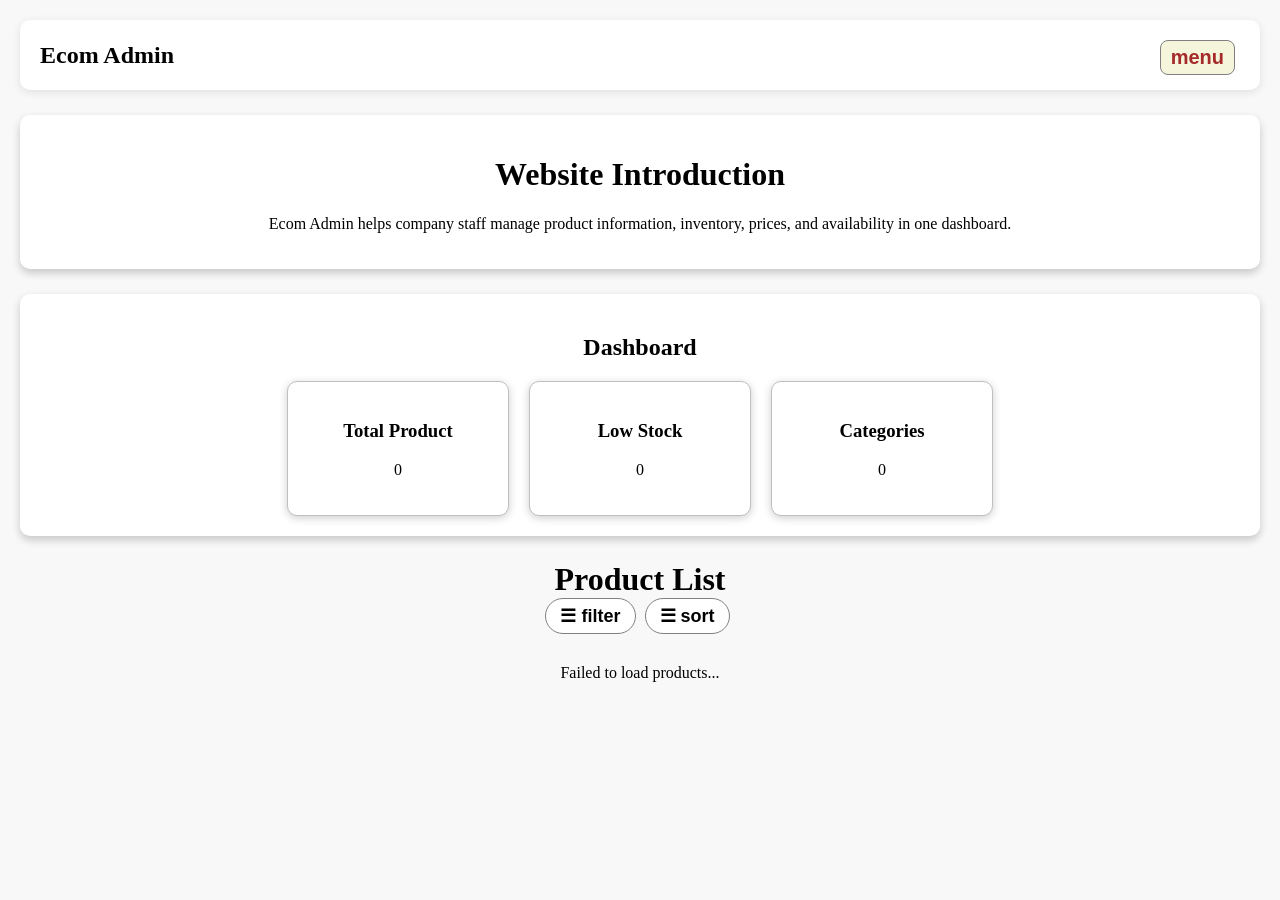
<file: admin-frontend/index.html>
<!DOCTYPE html>
<html lang="en">
<head>
    <meta charset="UTF-8">
    <title>Product Management Dashboard</title>

    <link rel="stylesheet" href="style.css">
</head>
<body>
<div class="navBar">
    <div class="navBar-title">Ecom Admin</div>
    <div class="dropdown">
        <button class="menu">menu</button>

        <div class="dropdown-content">
            <a href="#intro">Website Intro</a>
            <a href="#dashboard">Dashboard</a>
            <a href="#productSection">Product List</a>
            <a onclick="addProduct()">Add Product</a>
        </div>
    </div>
</div>
    <div id="intro" class="introBox">
        <h1>Website Introduction</h1>
        <p>Ecom Admin helps company staff manage product information, inventory, prices, and availability in one dashboard.</p>
    </div>
    <div id="dashboard" class="dashboardBox">
        <h2>Dashboard</h2>

        <div class="statsRow">
            <div class="statCard" onclick="loadProduct()">
                <h3>Total Product</h3>
                <p id="totalProCount">0</p>
            </div>

            <div class="statCard" onclick="showLowStockDetails()">
                <h3>Low Stock</h3>
                <p id="lowStockCount">0</p>
            </div>

            <div class="statCard">
                <h3>Categories</h3>
                <p id="categoryCount">0</p>
            </div>
        </div>
    </div>
    <div class="productBox">
        <h1 id="productSection" class="productList">Product List</h1>
        <div class="dropdown">
            <button class="filter"> ☰ filter</button>

            <div class="dropdown-content">
                <a onclick="searchBox('name')">Search by name</a>
                <a onclick="searchBox('category')">Search by category</a>
                <a onclick="searchBox('brand')">Search by brand</a>
                <a onclick="filterBox('availability')">Filter by availability</a>
                <a onclick="filterLowStock()">Low stock</a>
            </div>
        </div>
        <div class="dropdown">
            <button class="sort"> ☰ sort</button>

            <div class="dropdown-content">
                <a onclick="sortByName()">Sort by name(a-z)</a>
                <a onclick="sortByPriceAsc()">Sort by price(low to high)</a>
                <a onclick="sortByPriceDesc()">Sort by price(high to low)</a>
                <a onclick="sortByQuantityAsc()">Sort by quantity(low to high)</a>
                <a onclick="sortByQuantityDesc()">Sort by quantity(high to low)</a>
            </div>
        </div>
    </div>

    <div id="products"></div>

    <script src="script.js"></script>

</body>
</html>
</file>
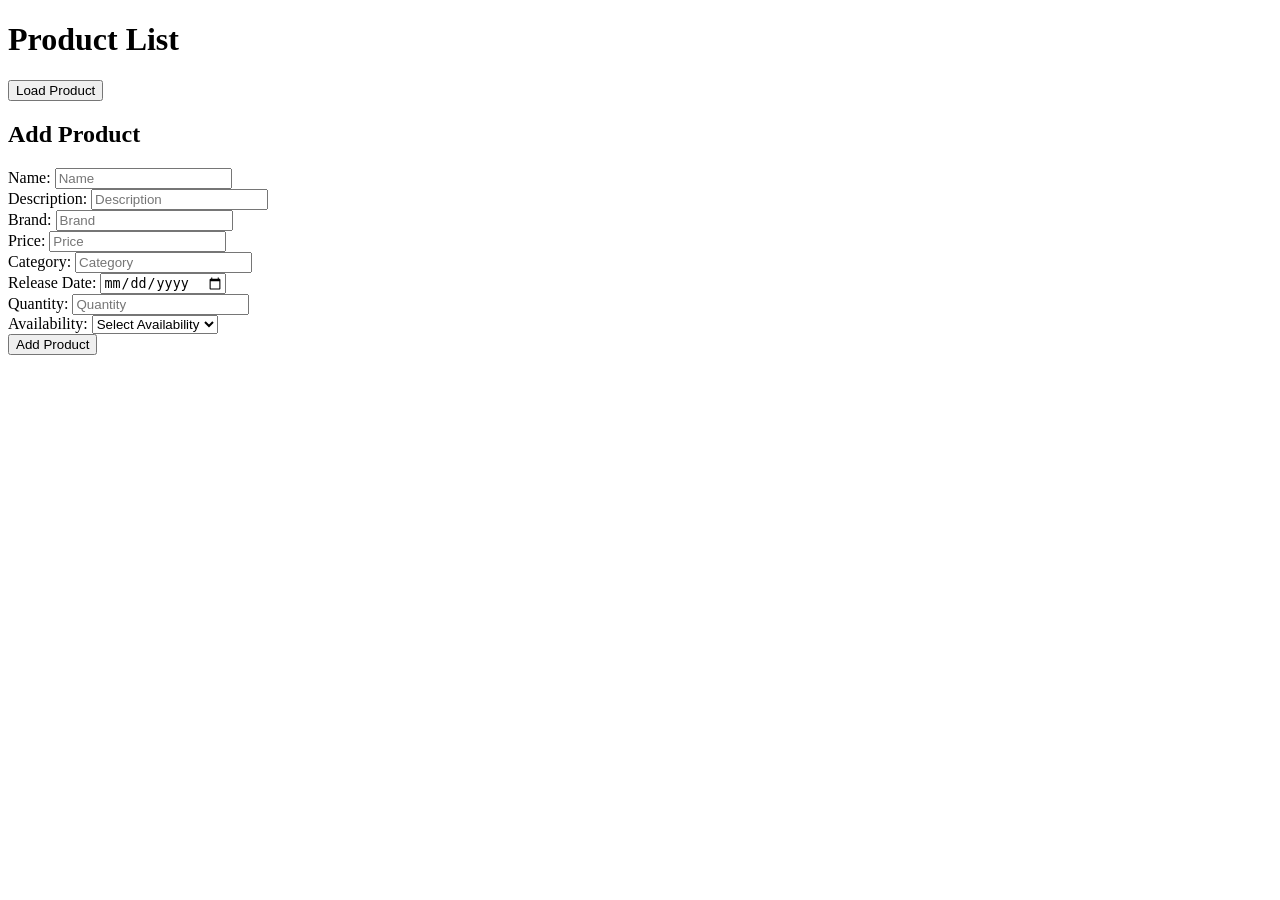
<file: frontend/index.html>
<!DOCTYPE html>
<html lang="en">
<head>
    <meta charset="UTF-8">
    <title>Ecom Products</title>

    <style>
        .product-card{
            border: 1px solid silver;
            border-radius: 10px;
            color: black;
            background-color: antiquewhite;
            padding: 10px;
            margin-bottom: 20px;
            width: 200px;
        }

        #products{
            display: flex;
            flex-wrap: wrap;
            justify-content: center;
            gap: 100px;
        }
    </style>

</head>
<body>
    <h1>Product List</h1>
    <button onclick="loadProduct()">Load Product</button>

    <h2>Add Product</h2>
    <label for="nameInput">Name: </label>
    <input id="nameInput" placeholder="Name"><br>
    <label for="descInput">Description: </label>
    <input id="descInput" placeholder="Description"><br>
    <label for="brandInput">Brand: </label>
    <input id="brandInput" placeholder="Brand"><br>
    <label for="priceInput">Price: </label>
    <input id="priceInput" type="number" placeholder="Price"><br>
    <label for="categoryInput">Category: </label>
    <input id="categoryInput" placeholder="Category"><br>
    <label for="releaseDateInput">Release Date:</label>
    <input id="releaseDateInput" type="date"><br>
    <label for="quantityInput">Quantity: </label>
    <input id="quantityInput" type="number" placeholder="Quantity"><br>
    <label for="availabilityInput">Availability: </label>
    <select id="availabilityInput">
        <option value="">Select Availability</option>
        <option value="true">Available</option>
        <option value="false">Not available</option>
    </select><br>
    <button onclick="addProduct()">Add Product</button>
    <div id="products"></div>

    <script src="script.js"></script>

</body>
</html>
</file>
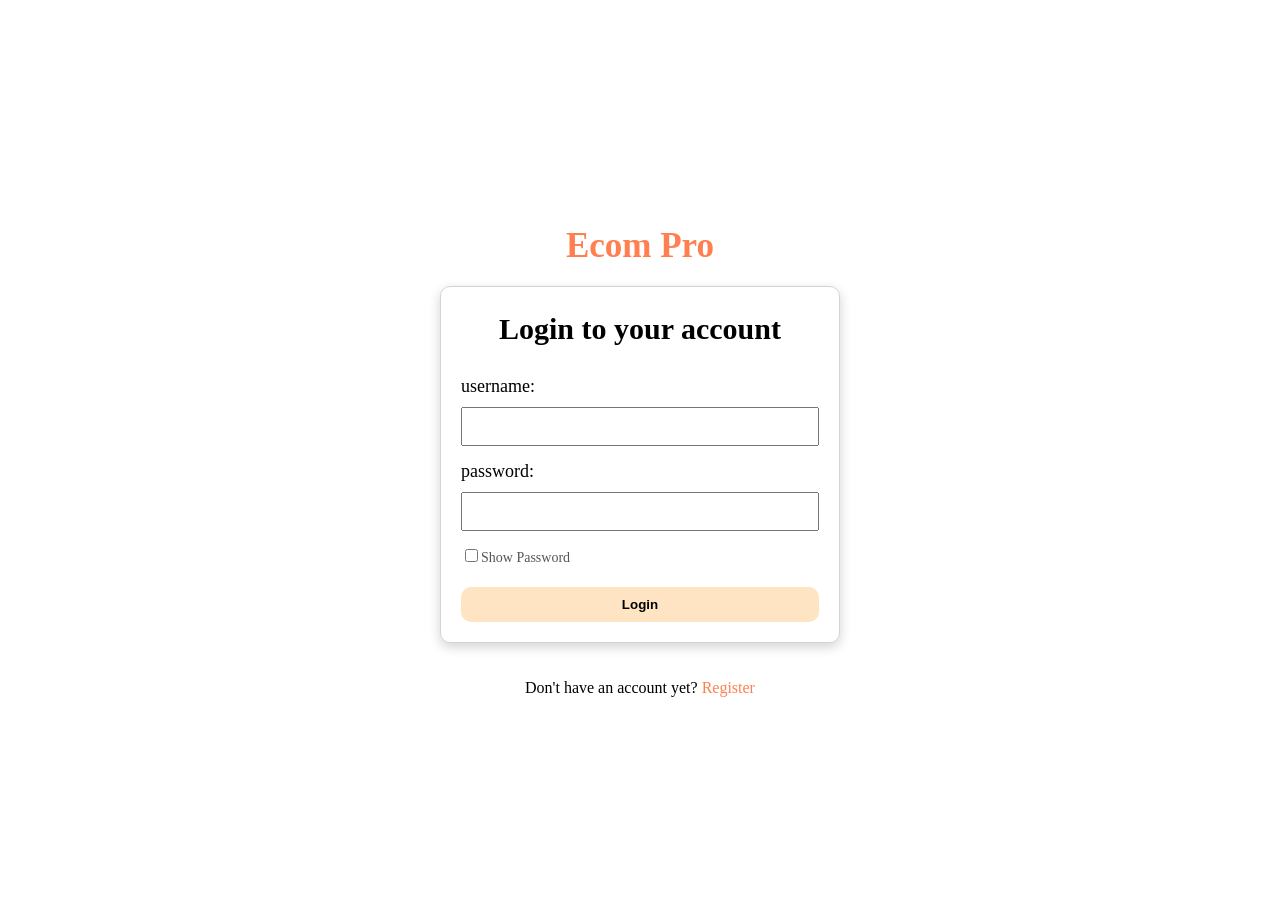
<file: admin-frontend/homepage.html>
<!DOCTYPE html>
<html lang="en">
<head>
    <meta charset="UTF-8">
    <title>Product Management Dashboard</title>

    <link rel="stylesheet" href="homePageStyle.css">
</head>
<body>
<div class="navBar">
    <div class="navBar-title">Ecom Admin</div>
    <div class="navBar-Actions">
        <a href="shop.html">Go to Shop</a>
        <div class="dropdown">
            <span class="menu">menu</span>

            <div class="dropdown-content">
                <a href="#intro">Web Intro</a>
                <a href="#dashboard">Dashboard</a>
                <a href="#productSection">Product List</a>
                <a onclick="addProduct()">Add Product</a>
            </div>
        </div>

        <div class="dropdown">
            <div class="profile">
                👤 <span id="usernameDisplay"></span>
                <div class="dropdown-content">
                    <a>Profile</a>
                    <a onclick="changePassword()">Change Password</a>
                    <a onclick="logout()">Log Out</a>
                </div>
            </div>
        </div>

    </div>
</div>
    <div id="intro" class="introBox">
        <h1>Website Introduction</h1>
        <p>Ecom Admin helps company staff manage product information, inventory, prices, and availability in one dashboard.</p>
    </div>
    <div id="dashboard" class="dashboardBox">
        <h2>Dashboard</h2>

        <div class="statsRow">
            <div class="statCard" onclick="refreshPage()">
                <h3>Total Product</h3>
                <p id="totalProCount">0</p>
            </div>

            <div class="statCard" onclick="showLowStockDetails()">
                <h3>Low Stock</h3>
                <p id="lowStockCount">0</p>
            </div>

            <div class="statCard">
                <h3>Categories</h3>
                <p id="categoryCount">0</p>
            </div>
        </div>
    </div>
    <div class="productFunctionBox">
        <h1 id="productSection" class="productList">Product List</h1>
        <div class="dropdown">
            <button class="filter"> ☰ filter</button>

            <div class="dropdown-content">
                <a onclick="searchBox('name')">Search by name</a>
                <a onclick="searchBox('category')">Search by category</a>
                <a onclick="searchBox('brand')">Search by brand</a>
                <a onclick="filterBox('availability')">Filter by availability</a>
                <a onclick="clearSearch()">Clear Search</a>
                <a onclick="filterLowStock()">Low stock</a>
            </div>
        </div>
        <div class="dropdown">
            <button class="sort"> ☰ sort</button>

            <div class="dropdown-content">
                <a onclick="sortByName()">Sort by name(a-z)</a>
                <a onclick="sortByPriceAsc()">Sort by price(low to high)</a>
                <a onclick="sortByPriceDesc()">Sort by price(high to low)</a>
                <a onclick="sortByQuantityAsc()">Sort by quantity(low to high)</a>
                <a onclick="sortByQuantityDesc()">Sort by quantity(high to low)</a>
            </div>
        </div>
    </div>

    <div id="products"></div>

    <div id="pagination"></div>

    <script src="auth.js"></script>
    <script src="homepage.js"></script>

</body>
</html>
</file>
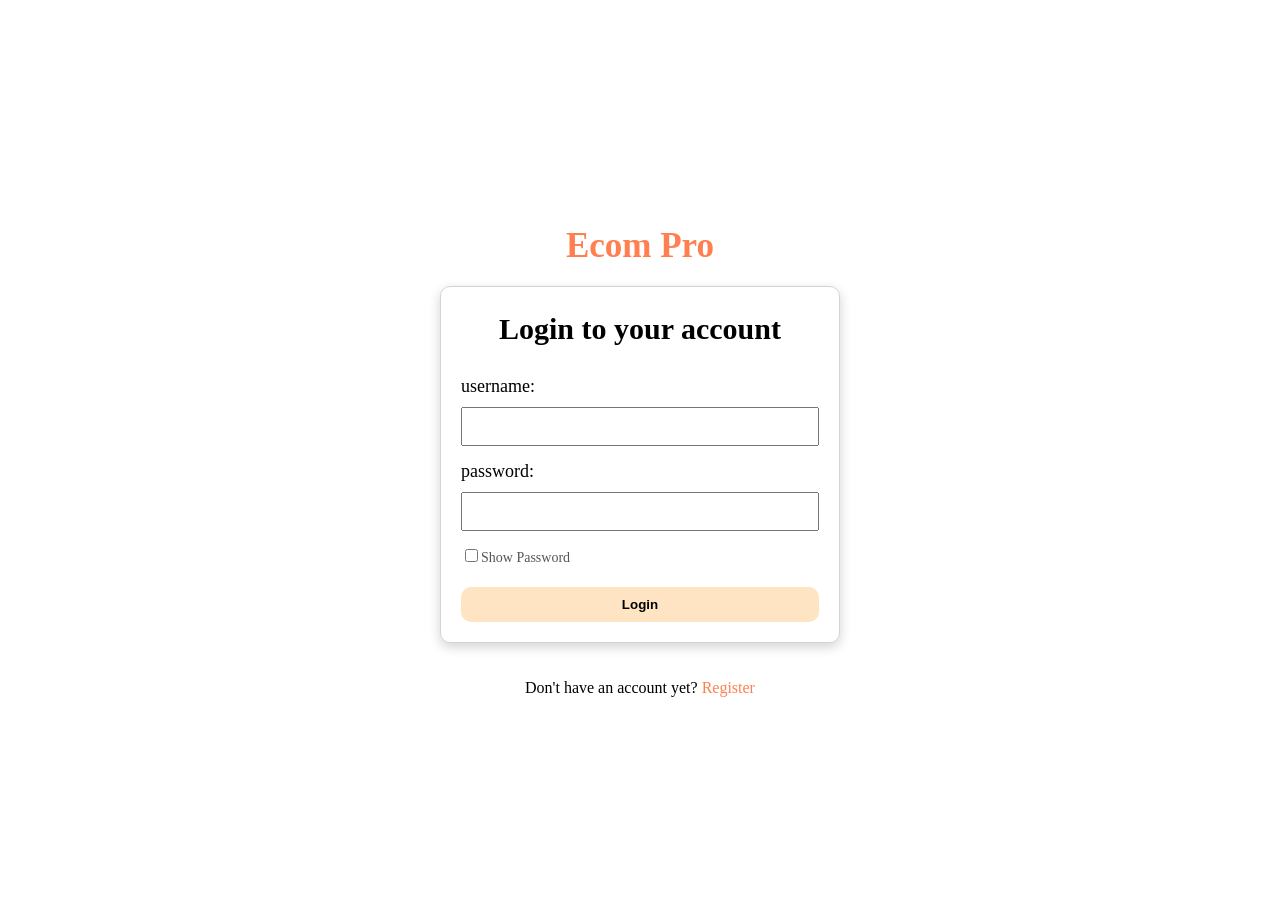
<file: admin-frontend/login.html>
<!DOCTYPE html>
<html lang="en">
<head>
    <meta charset="UTF-8">
    <title>Ecom Pro Login</title>

    <link rel="stylesheet" href="loginRegisterStyle.css">
</head>
<body>
    <h1>Ecom Pro</h1>

    <form id="loginForm">
        <h2>Login to your account</h2>
        <label for="loginUsernameInput">username:</label>
        <input id="loginUsernameInput" type="text">
        <span id="loginUsernameError" class="fieldError"></span>

        <label for="loginPasswordInput">password:</label>
        <input id="loginPasswordInput" type="password">
        <label class="showPassword">
            <input type="checkbox" data-toggle-target="loginPasswordInput">Show Password
        </label>
        <span id="loginPasswordError" class="fieldError"></span>

        <button type="submit">Login</button>
    </form>

    <p>
        Don't have an account yet?
        <a href="register.html">Register</a>
    </p>

    <script src="auth.js"></script>
    <script src="login.js"></script>
</body>
</html>
</file>
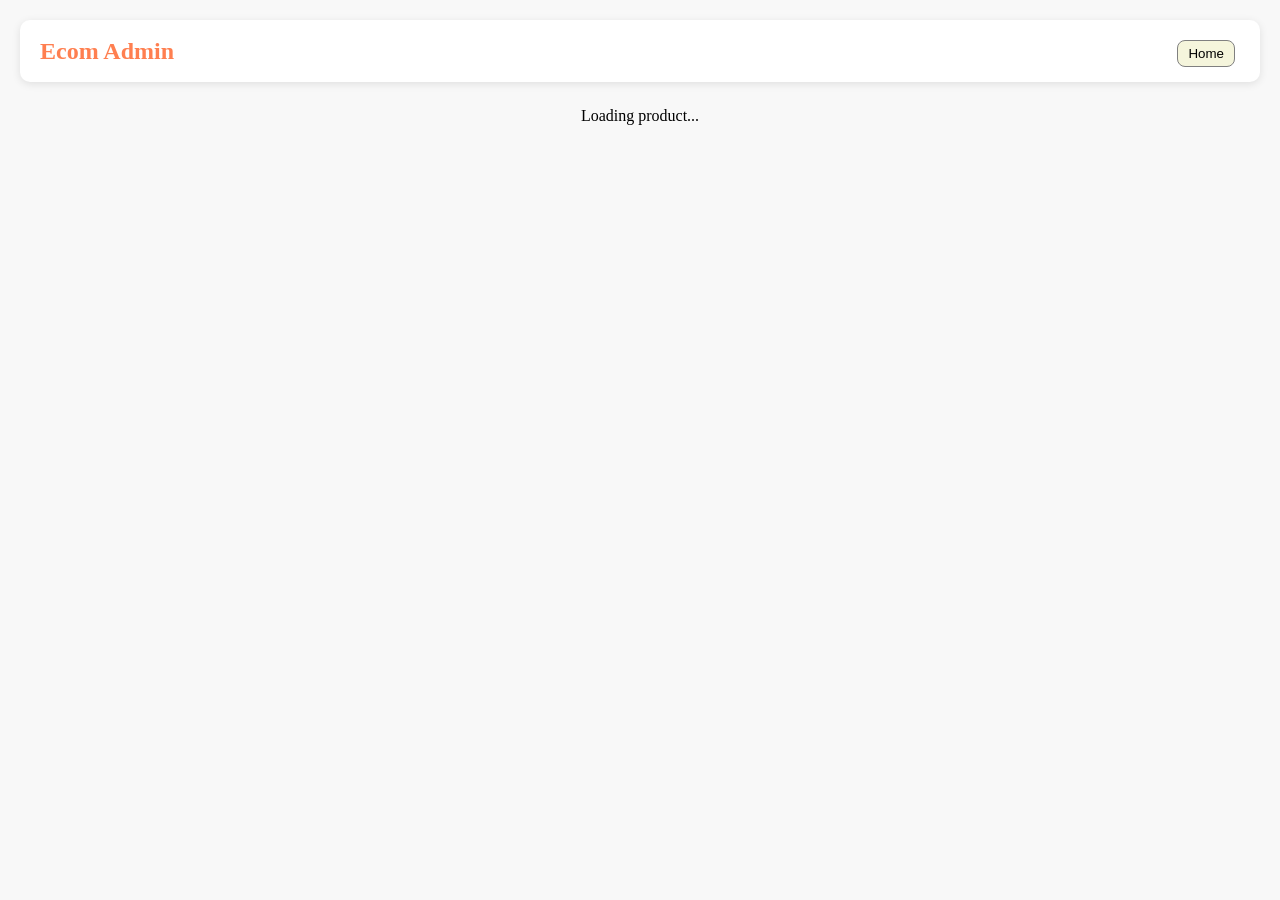
<file: admin-frontend/product-detail.html>
<!DOCTYPE html>
<html lang="en">
<head>
    <meta charset="UTF-8">
    <title>Product Details</title>
    <link rel="stylesheet" href="homePageStyle.css">
</head>
<body>
<div class="navBar">
    <div class="navBar-title">Ecom Admin</div>
    <div class="dropdown">
        <button onclick="window.location.href='homepage.html'">Home</button>
    </div>
</div>

<div id="productDetail">
</div>

    <script src="auth.js"></script>
    <script src="product-detail.js"></script>

</body>
</html>
</file>
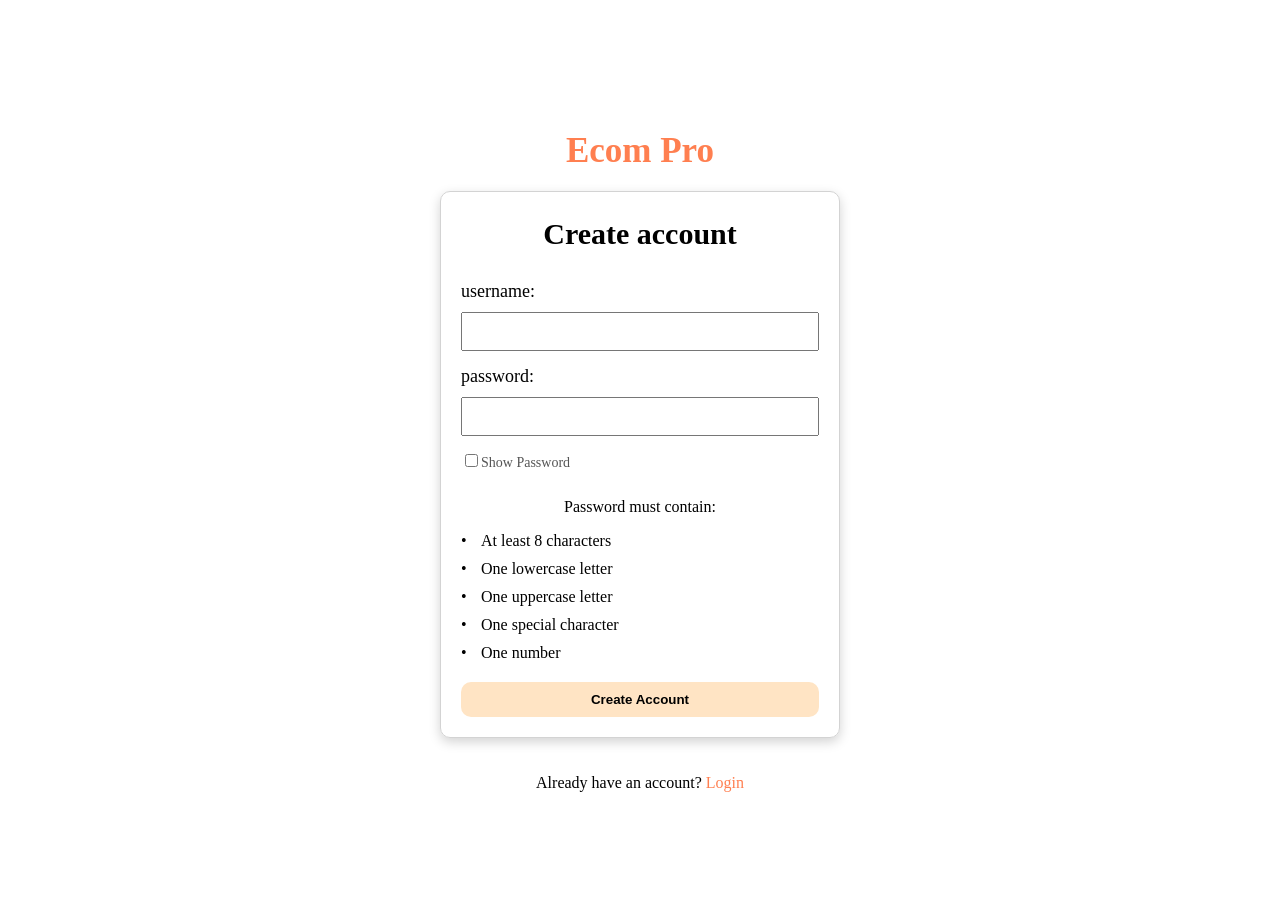
<file: admin-frontend/register.html>
<!DOCTYPE html>
<html lang="en">
<head>
    <meta charset="UTF-8">
    <title>Ecom Pro Register</title>

    <link rel="stylesheet" href="loginRegisterStyle.css">
</head>
<body>
    <h1>Ecom Pro</h1>

    <form id="registerForm">
        <h2>Create account</h2>
        <label for="registerUsernameInput">username:</label>
        <input id="registerUsernameInput" type="text">
        <span id="registerUsernameError" class="fieldError"></span>

        <label for="registerPasswordInput">password:</label>
        <input id="registerPasswordInput" type="password">
        <label class="showPassword">
            <input type="checkbox" data-toggle-target="registerPasswordInput">Show Password
        </label>
        <span id="registerPasswordError" class="fieldError"></span>

        <div class="passwordRequirements">
            <p>Password must contain:</p>
            <ul>
                <li id="lengthRequirement">At least 8 characters</li>
                <li id="lowercaseRequirement">One lowercase letter</li>
                <li id="uppercaseRequirement">One uppercase letter</li>
                <li id="specialRequirement">One special character</li>
                <li id="numberRequirement">One number</li>
            </ul>
        </div>

        <button type="submit">Create Account</button>
    </form>

    <p>
        Already have an account?
        <a href="login.html">Login</a>
    </p>

    <script src="auth.js"></script>
    <script src="register.js"></script>
</body>
</html>
</file>
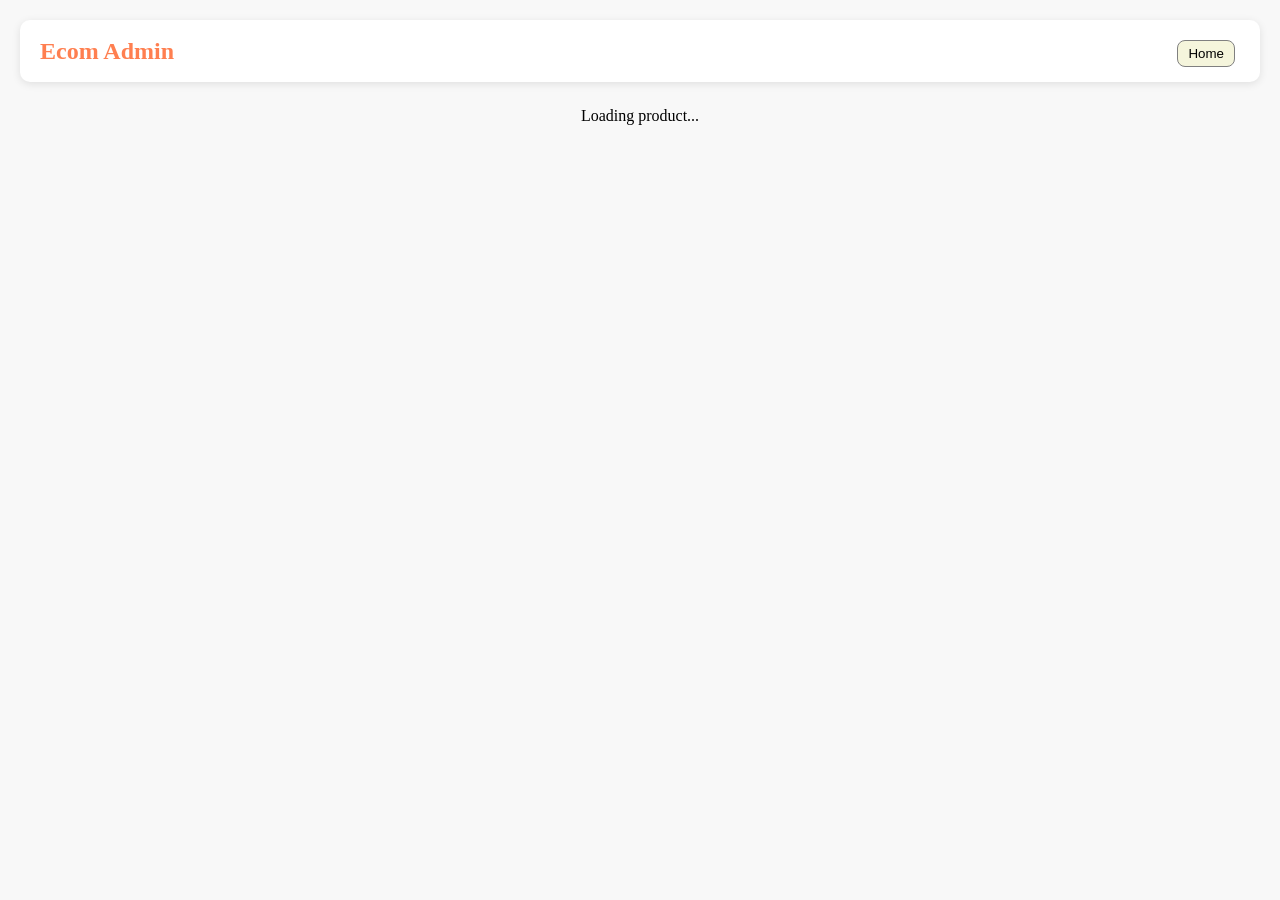
<file: admin-frontend/html/admin-product-detail.html>
<!DOCTYPE html>
<html lang="en">
<head>
    <meta charset="UTF-8">
    <title>Product Details</title>

    <link rel="stylesheet" href="../css/auth.css">
    <link rel="stylesheet" href="../css/admin.css">
</head>
<body>
<div class="navBar">
    <div class="navBar-title">Ecom Admin</div>
    <div class="dropdown">
        <button onclick="window.location.href='admin.html'">Home</button>
    </div>
</div>

<div id="productDetail">
</div>

    <script src="../js/auth.js"></script>
    <script src="../js/admin-product-detail.js"></script>

</body>
</html>
</file>
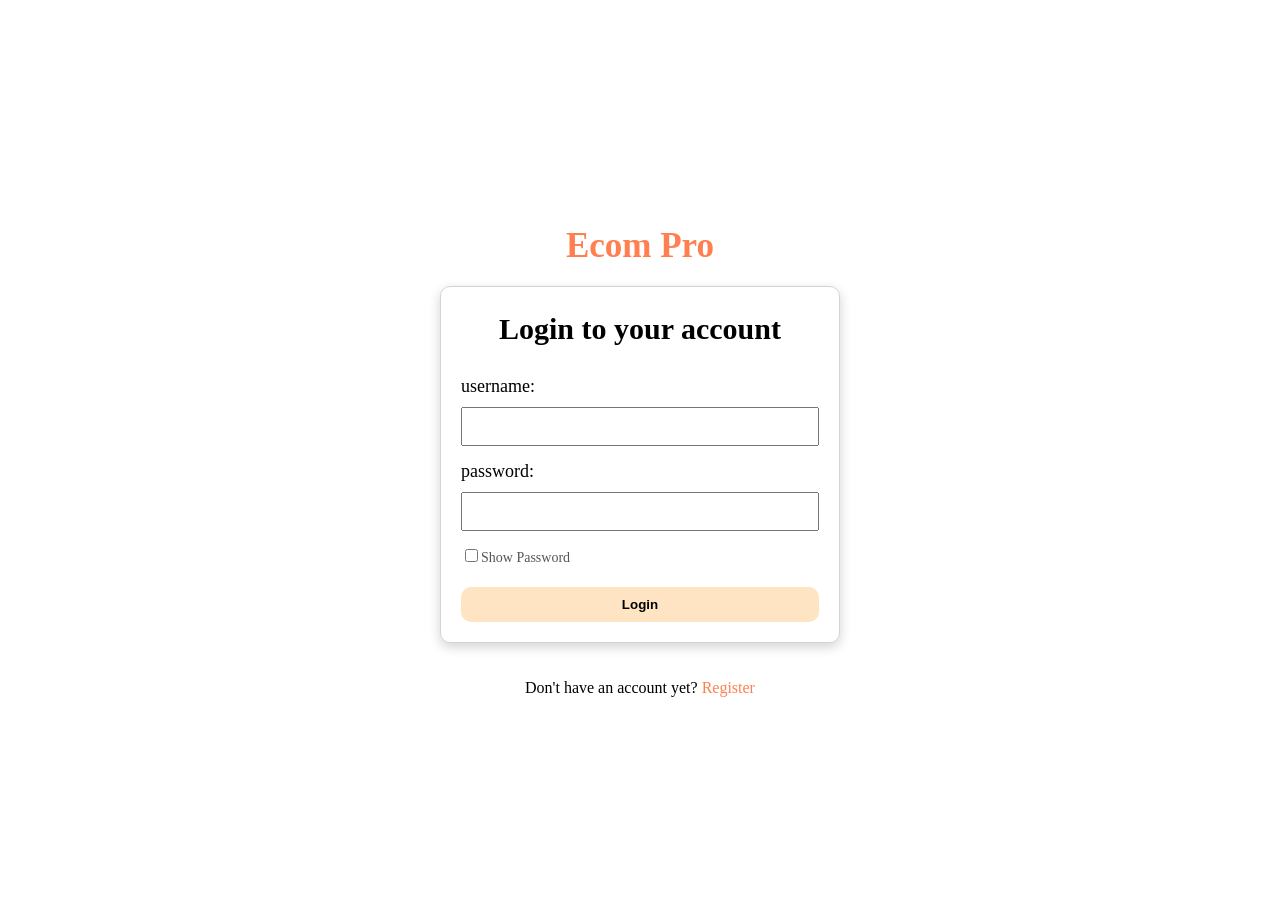
<file: admin-frontend/html/admin.html>
<!DOCTYPE html>
<html lang="en">
<head>
    <meta charset="UTF-8">
    <title>Product Management Dashboard</title>

    <link rel="stylesheet" href="../css/auth.css">
    <link rel="stylesheet" href="../css/admin.css">
    <link rel="stylesheet" href="../css/socialLink.css">

    <link rel="stylesheet"
          href="https://cdnjs.cloudflare.com/ajax/libs/font-awesome/4.7.0/css/font-awesome.min.css">
</head>
<body>
<nav class="navBar">
    <div class="navBar-title">Ecom Admin</div>

    <div class="navBar-Actions">

        <div class="socialLinks">
            <a href="https://www.linkedin.com/in/xuyang-sean-pang"
               target="_blank"
               rel="noopener noreferrer"
               aria-label="LinkedIn">
                <i class="fa fa-linkedin-square"></i>
            </a>

            <a href="https://www.instagram.com/sssyuy_/"
               target="_blank"
               rel="noopener noreferrer"
               aria-label="Instagram">
                <i class="fa fa-instagram"></i>
            </a>

        </div>

        <a href="shop.html">Go to Shop</a>
        <div class="dropdown">
            <span class="menu">menu</span>

            <div class="dropdown-content">
                <a href="#intro">Web Intro</a>
                <a href="#dashboard">Dashboard</a>
                <a href="#productSection">Product List</a>
                <a onclick="addProduct()">Add Product</a>
            </div>
        </div>

        <div class="dropdown">
            <div class="profile">
                👤 <span id="usernameDisplay"></span>
                <div class="dropdown-content">
                    <a>Profile</a>
                    <a onclick="changePassword()">Change Password</a>
                    <a onclick="logout()">Log Out</a>
                </div>
            </div>
        </div>

    </div>
</nav>
    <div id="intro" class="introBox">
        <h1>Website Introduction</h1>
        <p>Ecom Admin helps company staff manage product information, inventory, prices, and availability in one dashboard.</p>
    </div>
    <div id="dashboard" class="dashboardBox">
        <h2>Dashboard</h2>

        <div class="statsRow">
            <div class="statCard" onclick="refreshPage()">
                <h3>Total Product</h3>
                <p id="totalProCount">0</p>
            </div>

            <div class="statCard" onclick="showLowStockDetails()">
                <h3>Low Stock</h3>
                <p id="lowStockCount">0</p>
            </div>

            <div class="statCard">
                <h3>Categories</h3>
                <p id="categoryCount">0</p>
            </div>
        </div>
    </div>
    <div class="productFunctionBox">
        <h1 id="productSection" class="productList">Product List</h1>
        <div class="dropdown">
            <button class="filter"> ☰ filter</button>

            <div class="dropdown-content">
                <a onclick="searchBox('name')">Search by name</a>
                <a onclick="searchBox('category')">Search by category</a>
                <a onclick="searchBox('brand')">Search by brand</a>
                <a onclick="filterBox('availability')">Filter by availability</a>
                <a onclick="clearSearch()">Clear Search</a>
                <a onclick="filterLowStock()">Low stock</a>
            </div>
        </div>
        <div class="dropdown">
            <button class="sort"> ☰ sort</button>

            <div class="dropdown-content">
                <a onclick="sortByName()">Sort by name(a-z)</a>
                <a onclick="sortByPriceAsc()">Sort by price(low to high)</a>
                <a onclick="sortByPriceDesc()">Sort by price(high to low)</a>
                <a onclick="sortByQuantityAsc()">Sort by quantity(low to high)</a>
                <a onclick="sortByQuantityDesc()">Sort by quantity(high to low)</a>
            </div>
        </div>
    </div>

    <div id="products"></div>

    <div id="pagination"></div>

    <script src="../js/auth.js"></script>
    <script src="../js/admin.js"></script>

</body>
</html>
</file>
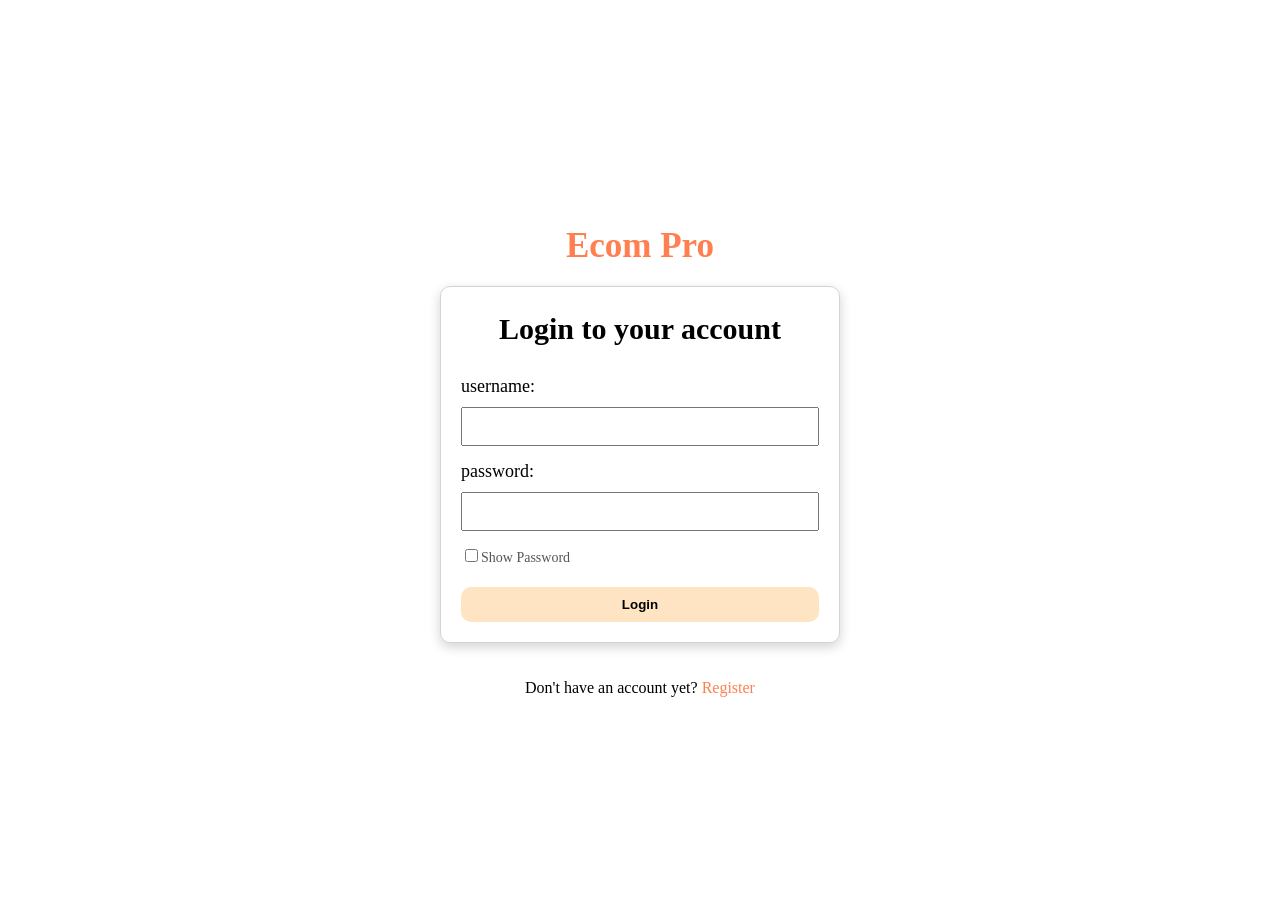
<file: admin-frontend/html/login.html>
<!DOCTYPE html>
<html lang="en">
<head>
    <meta charset="UTF-8">
    <title>Ecom Pro Login</title>

    <link rel="stylesheet" href="../css/loginRegisterStyle.css">
</head>
<body>
    <h1>Ecom Pro</h1>

    <form id="loginForm">
        <h2>Login to your account</h2>
        <label for="loginUsernameInput">username:</label>
        <input id="loginUsernameInput" type="text">
        <span id="loginUsernameError" class="fieldError"></span>

        <label for="loginPasswordInput">password:</label>
        <input id="loginPasswordInput" type="password">
        <label class="showPassword">
            <input type="checkbox" data-toggle-target="loginPasswordInput">Show Password
        </label>
        <span id="loginPasswordError" class="fieldError"></span>

        <button type="submit">Login</button>
    </form>

    <p>
        Don't have an account yet?
        <a href="register.html">Register</a>
    </p>

    <script src="../js/auth.js"></script>
    <script src="../js/login.js"></script>
</body>
</html>
</file>
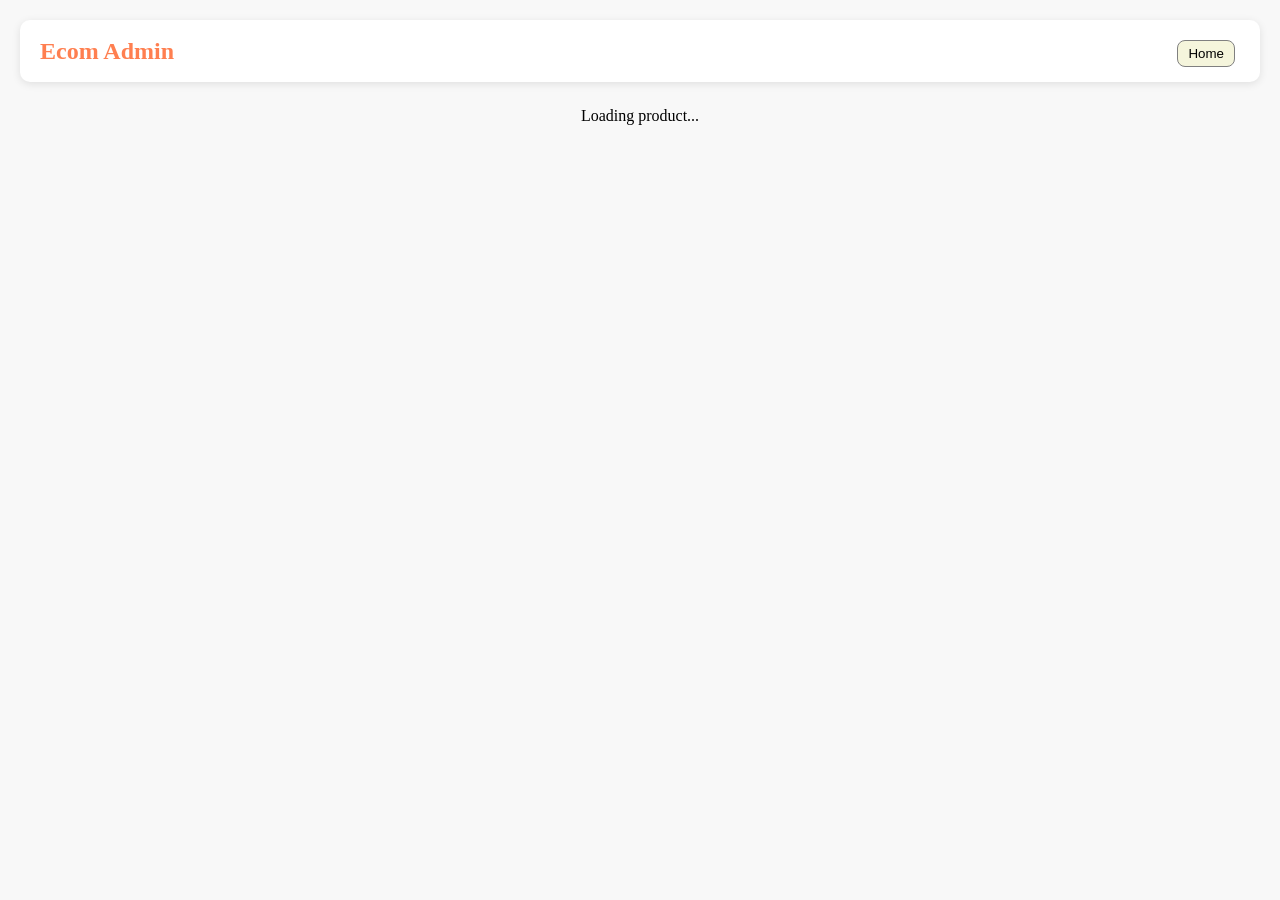
<file: admin-frontend/html/product-detail.html>
<!DOCTYPE html>
<html lang="en">
<head>
    <meta charset="UTF-8">
    <title>Product Details</title>
    <link rel="stylesheet" href="../css/general.css">
</head>
<body>
<div class="navBar">
    <div class="navBar-title">Ecom Admin</div>
    <div class="dropdown">
        <button onclick="window.location.href='admin.html'">Home</button>
    </div>
</div>

<div id="productDetail">
</div>

    <script src="../js/auth.js"></script>
    <script src="../js/product-detail.js"></script>

</body>
</html>
</file>
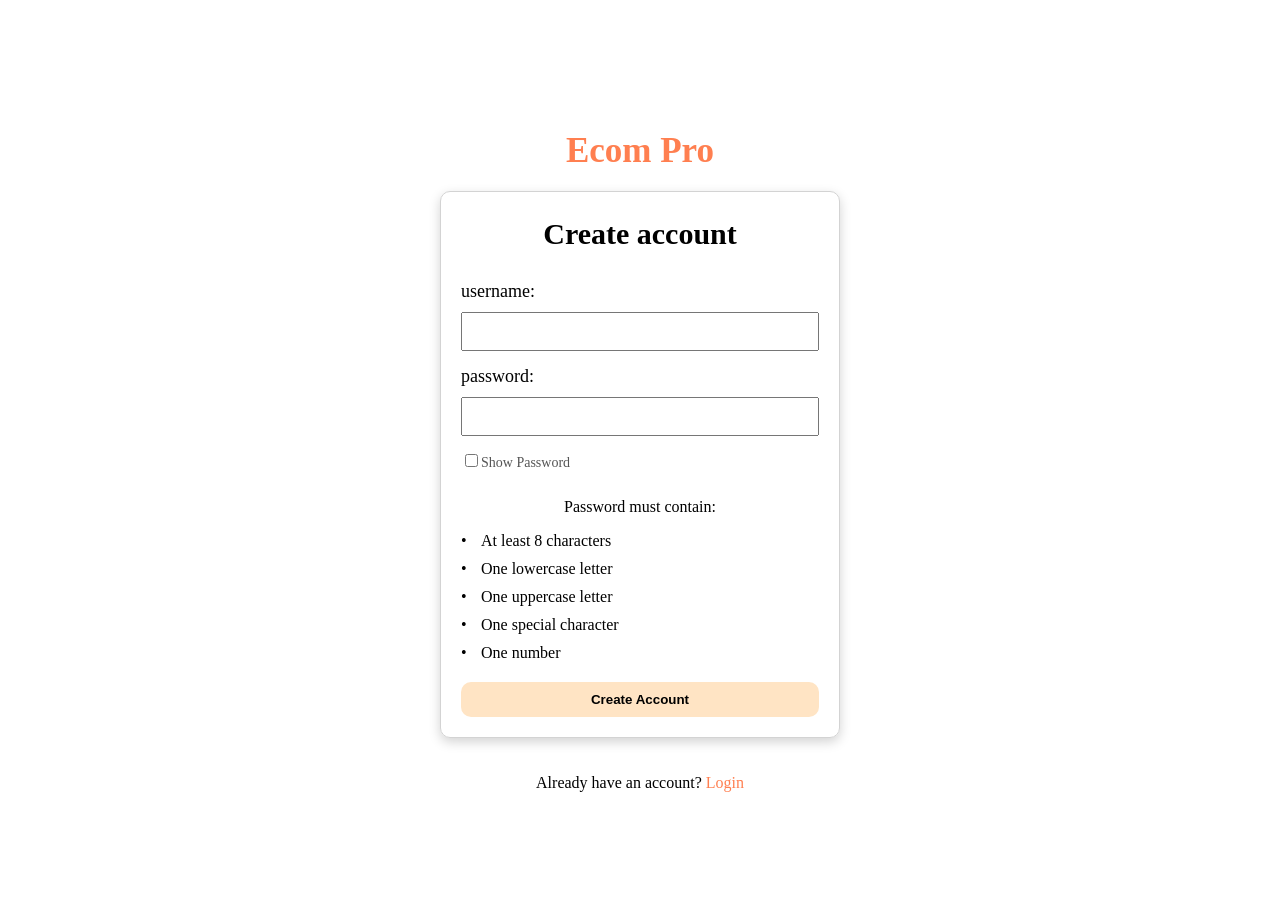
<file: admin-frontend/html/register.html>
<!DOCTYPE html>
<html lang="en">
<head>
    <meta charset="UTF-8">
    <title>Ecom Pro Register</title>

    <link rel="stylesheet" href="../css/loginRegisterStyle.css">
</head>
<body>
    <h1>Ecom Pro</h1>

    <form id="registerForm">
        <h2>Create account</h2>
        <label for="registerUsernameInput">username:</label>
        <input id="registerUsernameInput" type="text">
        <span id="registerUsernameError" class="fieldError"></span>

        <label for="registerPasswordInput">password:</label>
        <input id="registerPasswordInput" type="password">
        <label class="showPassword">
            <input type="checkbox" data-toggle-target="registerPasswordInput">Show Password
        </label>
        <span id="registerPasswordError" class="fieldError"></span>

        <div class="passwordRequirements">
            <p>Password must contain:</p>
            <ul>
                <li id="lengthRequirement">At least 8 characters</li>
                <li id="lowercaseRequirement">One lowercase letter</li>
                <li id="uppercaseRequirement">One uppercase letter</li>
                <li id="specialRequirement">One special character</li>
                <li id="numberRequirement">One number</li>
            </ul>
        </div>

        <button type="submit">Create Account</button>
    </form>

    <p>
        Already have an account?
        <a href="login.html">Login</a>
    </p>

    <script src="../js/auth.js"></script>
    <script src="../js/register.js"></script>
</body>
</html>
</file>
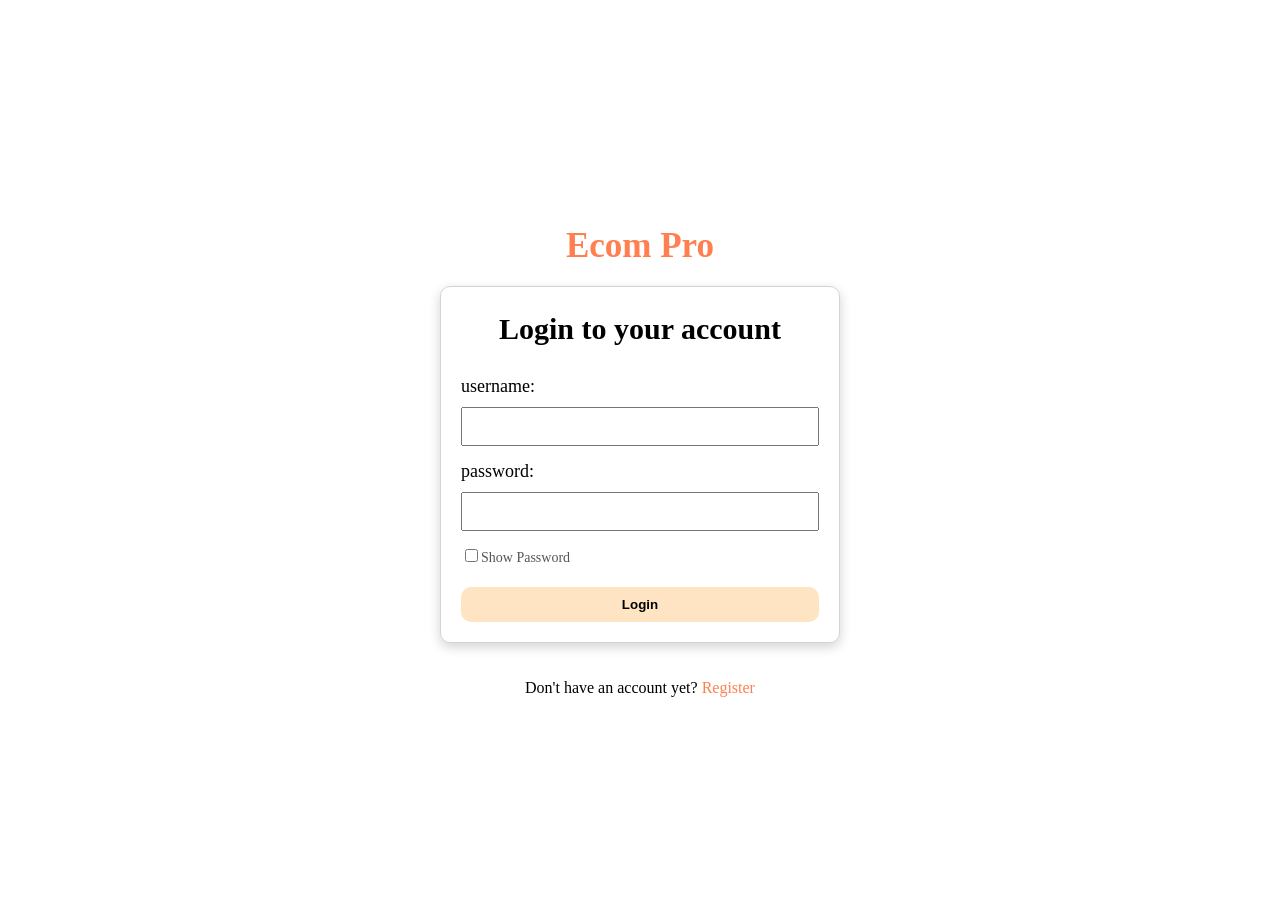
<file: frontend/html/admin.html>
<!DOCTYPE html>
<html lang="en">
<head>
    <meta charset="UTF-8">
    <title>Product Management Dashboard</title>

    <link rel="stylesheet" href="../css/auth.css">
    <link rel="stylesheet" href="../css/admin.css">
    <link rel="stylesheet" href="../css/socialLink.css">

    <link rel="stylesheet"
          href="https://cdnjs.cloudflare.com/ajax/libs/font-awesome/4.7.0/css/font-awesome.min.css">
</head>
<body>
<nav class="navBar">
    <div class="navBar-title">Ecom Admin</div>

    <div class="navBar-Actions">

        <div class="socialLinks">
            <a href="https://www.linkedin.com/in/xuyang-sean-pang"
               target="_blank"
               rel="noopener noreferrer"
               aria-label="LinkedIn">
                <i class="fa fa-linkedin-square"></i>
            </a>

            <a href="https://www.instagram.com/sssyuy_/"
               target="_blank"
               rel="noopener noreferrer"
               aria-label="Instagram">
                <i class="fa fa-instagram"></i>
            </a>

        </div>

        <a href="shop.html">Go to Shop</a>
        <div class="dropdown">
            <span class="menu">menu</span>

            <div class="dropdown-content">
                <a href="#intro">Web Intro</a>
                <a href="#dashboard">Dashboard</a>
                <a href="#productSection">Product List</a>
                <a onclick="addProduct()">Add Product</a>
            </div>
        </div>

        <div class="dropdown">
            <div class="profile">
                <i class="fa fa-user-circle"></i>
                <span id="usernameDisplay"></span>
                <div class="dropdown-content">
                    <a>Profile</a>
                    <a onclick="changePassword()">Change Password</a>
                    <a onclick="logout()">Log Out</a>
                </div>
            </div>
        </div>

    </div>
</nav>
    <div id="intro" class="introBox">
        <h1>Website Introduction</h1>
        <p>Ecom Admin helps company staff manage product information, inventory, prices, and availability in one dashboard.</p>
    </div>
    <div id="dashboard" class="dashboardBox">
        <h2>Dashboard</h2>

        <div class="statsRow">
            <div class="statCard" onclick="refreshPage()">
                <h3>Total Product</h3>
                <p id="totalProCount">0</p>
            </div>

            <div class="statCard" onclick="showLowStockDetails()">
                <h3>Low Stock</h3>
                <p id="lowStockCount">0</p>
            </div>

            <div class="statCard">
                <h3>Categories</h3>
                <p id="categoryCount">0</p>
            </div>
        </div>
    </div>
    <div class="productFunctionBox">
        <h1 id="productSection" class="productList">Product List</h1>
        <div class="dropdown">
            <button class="filter"> ☰ filter</button>

            <div class="dropdown-content">
                <a onclick="searchBox('name')">Search by name</a>
                <a onclick="searchBox('category')">Search by category</a>
                <a onclick="searchBox('brand')">Search by brand</a>
                <a onclick="filterBox('availability')">Filter by availability</a>
                <a onclick="clearSearch()">Clear Search</a>
                <a onclick="filterLowStock()">Low stock</a>
            </div>
        </div>
        <div class="dropdown">
            <button class="sort"> ☰ sort</button>

            <div class="dropdown-content">
                <a onclick="sortByName()">Sort by name(a-z)</a>
                <a onclick="sortByPriceAsc()">Sort by price(low to high)</a>
                <a onclick="sortByPriceDesc()">Sort by price(high to low)</a>
                <a onclick="sortByQuantityAsc()">Sort by quantity(low to high)</a>
                <a onclick="sortByQuantityDesc()">Sort by quantity(high to low)</a>
            </div>
        </div>
    </div>

    <div id="products"></div>

    <div id="pagination"></div>

    <script src="../js/auth.js"></script>
    <script src="../js/admin.js"></script>

</body>
</html>
</file>
<file: admin-frontend/style.css>
.navBar{
    display: flex;
    justify-content: space-between;
    align-items: center;
    background-color: white;
    padding: 15px 20px;
    border-radius: 10px;
    box-shadow: 0 2px 8px rgba(0, 0, 0, 0.1);
    margin-bottom: 25px;
}

.navBar-title {
    font-size: 24px;
    font-weight: bold;
}

.menu{
    font-size: 20px;
    font-weight: bold;
    color: brown;
}

.dropdown{
    display: inline-block;
    position: relative;
}

.dropdown-content{
    display: none;
    position: absolute;
    right: 0;
    background-color: white;
    min-width: 200px;
    box-shadow: 0 4px 8px rgba(0, 0, 0, 0.2);
    border-radius: 10px;
    overflow: hidden;
    z-index: 1;
}

.dropdown-content a{
    display: block;
    padding: 12px;
    text-decoration: none;
    color: black;
    cursor: pointer;
}

.dropdown:hover .dropdown-content{
    display: block;
}

.dropdown-content a:hover{
    background-color: grey;
}

.introBox{
    background-color: white;
    padding: 20px;
    border-radius: 10px;
    margin-bottom: 25px;
    box-shadow: 0 4px 8px rgba(0, 0, 0, 0.2);
}

.dashboardBox{
    background-color: white;
    padding: 20px;
    border-radius: 10px;
    margin-bottom: 25px;
    box-shadow: 0 4px 8px rgba(0, 0, 0, 0.2);
}

.statsRow{
    display: flex;
    justify-content: center;
    gap: 20px;
    flex-wrap: wrap;
}

.statCard{
    cursor: pointer;
    background-color: white;
    padding: 20px;
    border-radius: 10px;
    width: 180px;
    border: 1px solid silver;
    box-shadow: 0 2px 8px rgba(0, 0, 0, 0.2);
    transition: transform 0.2s, box-shadow 0.2s;
}

.statCard:hover{
    transform: translateY(-3px);
    box-shadow: 0 4px 12px rgba(0,0,0,0.2);
}

.productFunctionBox{
    display: flex;
    align-items: center;
    justify-content: center;
    gap: 20px;
}

.productList{
    margin: 0;
}

.filter, .sort{
    font-size: 18px;
    font-weight: bold;
    padding: 6px 14px;
    margin-top: 0;
    border-radius: 50px;
    background-color: white;
}

#products{
    display: flex;
    flex-wrap: wrap;
    justify-content: center;
    gap: 20px;
    margin-top: 30px;
}

.product-card{
    border: 1px solid silver;
    border-radius: 10px;
    color: black;
    background-color: antiquewhite;
    padding: 10px;
    margin-bottom: 20px;
    width: 200px;
    box-shadow: 0 2px 8px rgba(0,0,0,0.1);
    transition: transform 0.2s, box-shadow 0.2s;
    cursor: pointer;
}

.product-card:hover{
    transform: translateY(-3px);
    box-shadow: 0 4px 12px rgba(0,0,0,0.2);
}

body{
    text-align: center;
    margin: 20px;
    background-color: #f8f8f8;
}

.popupOverlay{
    position: fixed;
    top: 0;
    left: 0;
    width: 100%;
    height: 100%;
    background: rgba(0, 0, 0, 0.4);
    display: flex;
    align-items: center;
    justify-content: center;
    z-index: 1000;
}

.popupWindow{
    background-color: white;
    padding: 20px;
    border-radius: 10px;
    width: 320px;
}

.popupFormRow{
    margin-bottom: 14px;
    text-align: left;
}

.popupFormRow input, .popupFormRow select{
    display: block;
    width: 100%;
    box-sizing: border-box;
}

.popupFormRow label{
    display: block;
    font-weight: bold;
    margin-bottom: 10px;
}

.fieldError{
    color: red;
    display: block;
    margin-top: 5px;
    font-size: 12px;
}

button{
    margin-top: 5px;
    margin-right: 5px;
    padding: 5px 10px;
    cursor: pointer;
    border-radius: 8px;
    border: 1px solid grey;
    background-color: beige;
}

.productImage{
    width: 100%;
    height: 150px;
    border-radius: 10px;
    object-fit: contain;
    background-color: transparent;
}

.product-detail-card{
    background-color: white;
    padding: 30px;
    border-radius: 10px;
    max-width: 900px;
    margin: 60px auto;
    box-shadow: 0 4px 12px rgba(0, 0, 0, 0.2);
    display: flex;
    gap: 50px;
    justify-content: center;
    align-items: center;
}

.detailImage{
    width: 350px;
    height: 300px;
    border-radius: 10px;
    object-fit: cover;
}

.product-detail-info{
    text-align: left;
    font-size: 20px;
}

.paginationBox{
    display: flex;
    justify-content: center;
    margin: 20px;
    gap: 20px;
    align-items: center;
}

.paginationBox button{
    padding: 8px 12px;
    cursor: pointer;
    border: 1px solid #ccc;
    border-radius: 10px;
}

.paginationBox button:disabled{
    cursor: not-allowed;
    opacity: 0.5;
}
</file>
<file: admin-frontend/homePageStyle.css>
.navBar{
    display: flex;
    justify-content: space-between;
    align-items: center;
    background-color: white;
    padding: 15px 20px;
    border-radius: 10px;
    box-shadow: 0 2px 8px rgba(0, 0, 0, 0.1);
    margin-bottom: 25px;
}

.navBar-title {
    font-size: 24px;
    font-weight: bold;
    color: coral;
}

.navBar-Actions{
    display: flex;
    align-items: center;
    gap: 20px;
}

.navBar-Actions a{
    text-decoration: none;
    color: lightcoral;
    font-size: 20px;
    font-weight: bold;
    border-radius: 10px;
}

.profile{
    font-weight: bold;
    cursor: pointer;
}

.menu{
    cursor: pointer;
    font-size: 20px;
    font-weight: bold;
    color: brown;
}

.dropdown{
    display: inline-block;
    position: relative;
}

.dropdown-content{
    display: none;
    position: absolute;
    right: 0;
    background-color: white;
    min-width: 200px;
    box-shadow: 0 4px 8px rgba(0, 0, 0, 0.2);
    border-radius: 10px;
    overflow: hidden;
    z-index: 1;
}

.dropdown-content a{
    display: block;
    font-size: 16px;
    padding: 12px;
    text-decoration: none;
    color: black;
    cursor: pointer;
}

.dropdown:hover .dropdown-content{
    display: block;
}

.dropdown-content a:hover{
    background-color: grey;
}

.introBox{
    background-color: white;
    padding: 20px;
    border-radius: 10px;
    margin-bottom: 25px;
    box-shadow: 0 4px 8px rgba(0, 0, 0, 0.2);
}

.dashboardBox{
    background-color: white;
    padding: 20px;
    border-radius: 10px;
    margin-bottom: 25px;
    box-shadow: 0 4px 8px rgba(0, 0, 0, 0.2);
}

.statsRow{
    display: flex;
    justify-content: center;
    gap: 20px;
    flex-wrap: wrap;
}

.statCard{
    cursor: pointer;
    background-color: white;
    padding: 20px;
    border-radius: 10px;
    width: 180px;
    border: 1px solid silver;
    box-shadow: 0 2px 8px rgba(0, 0, 0, 0.2);
    transition: transform 0.2s, box-shadow 0.2s;
}

.statCard:hover{
    transform: translateY(-3px);
    box-shadow: 0 4px 12px rgba(0,0,0,0.2);
}

.productFunctionBox{
    display: flex;
    align-items: center;
    justify-content: center;
    gap: 20px;
}

.productList{
    margin: 0;
}

.filter, .sort{
    font-size: 18px;
    font-weight: bold;
    padding: 6px 14px;
    margin-top: 0;
    border-radius: 50px;
    background-color: white;
}

#products{
    display: flex;
    flex-wrap: wrap;
    justify-content: center;
    gap: 20px;
    margin-top: 30px;
}

.product-card{
    border: 1px solid silver;
    border-radius: 10px;
    color: black;
    background-color: antiquewhite;
    padding: 10px;
    margin-bottom: 20px;
    width: 200px;
    box-shadow: 0 2px 8px rgba(0,0,0,0.1);
    transition: transform 0.2s, box-shadow 0.2s;
    cursor: pointer;
}

.product-card:hover{
    transform: translateY(-3px);
    box-shadow: 0 4px 12px rgba(0,0,0,0.2);
}

body{
    text-align: center;
    margin: 20px;
    background-color: #f8f8f8;
}

.popupOverlay{
    position: fixed;
    top: 0;
    left: 0;
    width: 100%;
    height: 100%;
    background: rgba(0, 0, 0, 0.4);
    display: flex;
    align-items: center;
    justify-content: center;
    z-index: 1000;
}

.popupWindow{
    background-color: white;
    padding: 28px;
    border-radius: 14px;
    width: 360px;
    box-shadow: 0 12px 30px rgba(0, 0, 0, 0.18);
}

.productPopupWindow{
    max-height: 85vh;
    overflow-y: auto;
    padding: 20px 28px;
}

.productPopupWindow .popupFormRow{
    margin-bottom: 10px;
}

.popupFormRow{
    margin-bottom: 14px;
    text-align: left;
}

.popupFormRow input, .popupFormRow select{
    display: block;
    width: 100%;
    box-sizing: border-box;
    padding: 10px 12px;
    border: 1px solid #ccc;
    border-radius: 8px;
    font-size: 16px;
}

.popupFormRow input:focus{
    outline: none;
    border-color: coral;
    box-shadow: 0 0 0 2px rgba(255, 127, 80, 0.15);
}

.popupFormRow label{
    display: block;
    font-weight: bold;
    margin-bottom: 6px;
    font-size: 15px;
}

.popupFormRow .showPassword{
    display: flex;
    align-items: center;
    gap: 6px;
    font-size: 14px;
    font-weight: normal;
    margin-top: 6px;
    color: #555;
    cursor: pointer;
}

.popupFormRow .showPassword input{
    width: auto;
    margin: 0;
}

.fieldError{
    color: red;
    display: block;
    margin-top: 5px;
    font-size: 12px;
}

button{
    margin-top: 5px;
    margin-right: 5px;
    padding: 5px 10px;
    cursor: pointer;
    border-radius: 8px;
    border: 1px solid grey;
    background-color: beige;
}

.productImage{
    width: 100%;
    height: 150px;
    border-radius: 10px;
    object-fit: contain;
    background-color: transparent;
}

.product-detail-card{
    background-color: white;
    padding: 30px;
    border-radius: 10px;
    max-width: 900px;
    margin: 60px auto;
    box-shadow: 0 4px 12px rgba(0, 0, 0, 0.2);
    display: flex;
    gap: 50px;
    justify-content: center;
    align-items: center;
}

.detailImage{
    width: 350px;
    height: 300px;
    border-radius: 10px;
    object-fit: cover;
}

.product-detail-info{
    text-align: left;
    font-size: 20px;
}

.paginationBox{
    display: flex;
    justify-content: center;
    margin: 20px;
    gap: 20px;
    align-items: center;
}

.paginationBox button{
    padding: 8px 12px;
    cursor: pointer;
    border: 1px solid #ccc;
    border-radius: 10px;
}

.paginationBox button:disabled{
    cursor: not-allowed;
    opacity: 0.5;
}
</file>
<file: admin-frontend/loginRegisterStyle.css>
body{
    font-family: Charm, serif;
    display: flex;
    flex-direction: column;
    align-items: center;
    text-align: center;
    min-height: 100vh;
    justify-content: center;
}

*{
    box-sizing: border-box;
}

h1{
    font-size: 35px;
    margin-bottom: 20px;
    color: coral;
}

h2{
    font-size: 30px;
    margin-bottom: 20px;
    margin-top: 5px;
    text-align: center;
}

form{
    border: 1px solid lightgray;
    border-radius: 10px;
    display: flex;
    flex-direction: column;
    padding: 20px;
    margin-bottom: 20px;
    width: 400px;
    box-shadow: 0 4px 12px lightgray;
}

label{
    text-align: left;
    font-size: 18px;
    margin-bottom: 10px;
    margin-top: 10px;
}

.showPassword{
    font-size: 14px;
    color: #555;
    cursor: pointer;
}

.showPassword input{
    width: auto;
}

input{
    padding: 10px;
    margin-bottom: 5px;
    width: 100%;
}

input:focus{
    border-color: burlywood;
    outline: none;
}

.fieldError{
    color: red;
    display: block;
    text-align: left;
    font-size: 12px;
}

button{
    padding: 10px;
    margin-top: 10px;
    background-color: bisque;
    color: black;
    font-weight: bold;
    border: none;
    border-radius: 10px;
    cursor: pointer;
}

button:hover{
    background-color: burlywood;
}

a{
    text-decoration: none;
    color: coral;
}

a:hover{
    text-decoration: underline;
}

.passwordRequirements ul{
    padding: 0;
    margin: 0;
}

.passwordRequirements li{
    list-style: none;
    text-align: left;
    margin-bottom: 10px;
}

.passwordRequirements li::before{
    content: '•';
    display: inline-block;
    width: 20px;
}

.passwordRequirements li.met::before{
    content: '✓';
    color: coral;
}
</file>
<file: admin-frontend/css/auth.css>
.popupOverlay{
    position: fixed;
    top: 0;
    left: 0;
    width: 100%;
    height: 100%;
    background: rgba(0, 0, 0, 0.4);
    display: flex;
    align-items: center;
    justify-content: center;
    z-index: 1000;
}

.popupWindow{
    background-color: white;
    padding: 28px;
    border-radius: 14px;
    width: 360px;
    box-shadow: 0 12px 30px rgba(0, 0, 0, 0.18);
}

.popupFormRow{
    margin-bottom: 14px;
    text-align: left;
}

.popupFormRow input, .popupFormRow select{
    display: block;
    width: 100%;
    box-sizing: border-box;
    padding: 10px 12px;
    border: 1px solid #ccc;
    border-radius: 8px;
    font-size: 16px;
}

.popupFormRow input:focus{
    outline: none;
    border-color: coral;
    box-shadow: 0 0 0 2px rgba(255, 127, 80, 0.15);
}

.popupFormRow label{
    display: block;
    font-weight: bold;
    margin-bottom: 6px;
    font-size: 15px;
}

.popupFormRow .showPassword{
    display: flex;
    align-items: center;
    gap: 6px;
    font-size: 14px;
    font-weight: normal;
    margin-top: 6px;
    color: #555;
    cursor: pointer;
}

.popupFormRow .showPassword input{
    width: auto;
    margin: 0;
}

.fieldError{
    color: red;
    display: block;
    margin-top: 5px;
    font-size: 12px;
}
</file>
<file: admin-frontend/css/admin.css>
.navBar{
    display: flex;
    justify-content: space-between;
    align-items: center;
    background-color: white;
    padding: 15px 20px;
    border-radius: 10px;
    box-shadow: 0 2px 8px rgba(0, 0, 0, 0.1);
    margin-bottom: 25px;
}

.navBar-title {
    font-size: 24px;
    font-weight: bold;
    color: coral;
}

.navBar-Actions{
    display: flex;
    align-items: center;
    gap: 20px;
}

.navBar-Actions a{
    text-decoration: none;
    color: lightcoral;
    font-size: 20px;
    font-weight: bold;
    border-radius: 10px;
}

.profile{
    font-weight: bold;
    cursor: pointer;
}

.menu{
    cursor: pointer;
    font-size: 20px;
    font-weight: bold;
    color: brown;
}

.dropdown{
    display: inline-block;
    position: relative;
}

.dropdown-content{
    display: none;
    position: absolute;
    right: 0;
    background-color: white;
    min-width: 200px;
    box-shadow: 0 4px 8px rgba(0, 0, 0, 0.2);
    border-radius: 10px;
    overflow: hidden;
    z-index: 1;
}

.dropdown-content a{
    display: block;
    font-size: 16px;
    padding: 12px;
    text-decoration: none;
    color: black;
    cursor: pointer;
}

.dropdown:hover .dropdown-content{
    display: block;
}

.dropdown-content a:hover{
    background-color: grey;
}

.introBox{
    background-color: white;
    padding: 20px;
    border-radius: 10px;
    margin-bottom: 25px;
    box-shadow: 0 4px 8px rgba(0, 0, 0, 0.2);
}

.dashboardBox{
    background-color: white;
    padding: 20px;
    border-radius: 10px;
    margin-bottom: 25px;
    box-shadow: 0 4px 8px rgba(0, 0, 0, 0.2);
}

.statsRow{
    display: flex;
    justify-content: center;
    gap: 20px;
    flex-wrap: wrap;
}

.statCard{
    cursor: pointer;
    background-color: white;
    padding: 20px;
    border-radius: 10px;
    width: 180px;
    border: 1px solid silver;
    box-shadow: 0 2px 8px rgba(0, 0, 0, 0.2);
    transition: transform 0.2s, box-shadow 0.2s;
}

.statCard:hover{
    transform: translateY(-3px);
    box-shadow: 0 4px 12px rgba(0,0,0,0.2);
}

.productFunctionBox{
    display: flex;
    align-items: center;
    justify-content: center;
    gap: 20px;
}

.productList{
    margin: 0;
}

.filter, .sort{
    font-size: 18px;
    font-weight: bold;
    padding: 6px 14px;
    margin-top: 0;
    border-radius: 50px;
    background-color: white;
}

#products{
    display: flex;
    flex-wrap: wrap;
    justify-content: center;
    gap: 20px;
    margin-top: 30px;
}

.product-card{
    border: 1px solid silver;
    border-radius: 10px;
    color: black;
    background-color: antiquewhite;
    padding: 10px;
    margin-bottom: 20px;
    width: 200px;
    box-shadow: 0 2px 8px rgba(0,0,0,0.1);
    transition: transform 0.2s, box-shadow 0.2s;
    cursor: pointer;
}

.product-card:hover{
    transform: translateY(-3px);
    box-shadow: 0 4px 12px rgba(0,0,0,0.2);
}

body{
    text-align: center;
    margin: 20px;
    background-color: #f8f8f8;
}

.productPopupWindow{
    max-height: 85vh;
    overflow-y: auto;
    padding: 20px 28px;
}

.productPopupWindow .popupFormRow{
    margin-bottom: 10px;
}

button{
    margin-top: 5px;
    margin-right: 5px;
    padding: 5px 10px;
    cursor: pointer;
    border-radius: 8px;
    border: 1px solid grey;
    background-color: beige;
}

.productImage{
    width: 100%;
    height: 150px;
    border-radius: 10px;
    object-fit: contain;
    background-color: transparent;
}

.product-detail-card{
    background-color: white;
    padding: 30px;
    border-radius: 10px;
    max-width: 900px;
    margin: 60px auto;
    box-shadow: 0 4px 12px rgba(0, 0, 0, 0.2);
    display: flex;
    gap: 50px;
    justify-content: center;
    align-items: center;
}

.detailImage{
    width: 350px;
    height: 300px;
    border-radius: 10px;
    object-fit: cover;
}

.product-detail-info{
    text-align: left;
    font-size: 20px;
}

.paginationBox{
    display: flex;
    justify-content: center;
    margin: 20px;
    gap: 20px;
    align-items: center;
}

.paginationBox button{
    padding: 8px 12px;
    cursor: pointer;
    border: 1px solid #ccc;
    border-radius: 10px;
}

.paginationBox button:disabled{
    cursor: not-allowed;
    opacity: 0.5;
}
</file>
<file: admin-frontend/css/socialLink.css>
.socialLinks {
    display: flex;
    align-items: center;
    gap: 12px;
}

.socialLinks a {
    color: #333;
    font-size: 22px;
    text-decoration: none;
    transition: transform 0.2s ease;
}

.socialLinks a:hover {
    transform: translateY(-2px);
}
</file>
<file: admin-frontend/css/loginRegisterStyle.css>
body{
    font-family: Charm, serif;
    display: flex;
    flex-direction: column;
    align-items: center;
    text-align: center;
    min-height: 100vh;
    justify-content: center;
}

*{
    box-sizing: border-box;
}

h1{
    font-size: 35px;
    margin-bottom: 20px;
    color: coral;
}

h2{
    font-size: 30px;
    margin-bottom: 20px;
    margin-top: 5px;
    text-align: center;
}

form{
    border: 1px solid lightgray;
    border-radius: 10px;
    display: flex;
    flex-direction: column;
    padding: 20px;
    margin-bottom: 20px;
    width: 400px;
    box-shadow: 0 4px 12px lightgray;
}

label{
    text-align: left;
    font-size: 18px;
    margin-bottom: 10px;
    margin-top: 10px;
}

.showPassword{
    font-size: 14px;
    color: #555;
    cursor: pointer;
}

.showPassword input{
    width: auto;
}

input{
    padding: 10px;
    margin-bottom: 5px;
    width: 100%;
}

input:focus{
    border-color: burlywood;
    outline: none;
}

.fieldError{
    color: red;
    display: block;
    text-align: left;
    font-size: 12px;
}

button{
    padding: 10px;
    margin-top: 10px;
    background-color: bisque;
    color: black;
    font-weight: bold;
    border: none;
    border-radius: 10px;
    cursor: pointer;
}

button:hover{
    background-color: burlywood;
}

a{
    text-decoration: none;
    color: coral;
}

a:hover{
    text-decoration: underline;
}

.passwordRequirements ul{
    padding: 0;
    margin: 0;
}

.passwordRequirements li{
    list-style: none;
    text-align: left;
    margin-bottom: 10px;
}

.passwordRequirements li::before{
    content: '•';
    display: inline-block;
    width: 20px;
}

.passwordRequirements li.met::before{
    content: '✓';
    color: coral;
}
</file>
<file: admin-frontend/css/general.css>
.navBar{
    display: flex;
    justify-content: space-between;
    align-items: center;
    background-color: white;
    padding: 15px 20px;
    border-radius: 10px;
    box-shadow: 0 2px 8px rgba(0, 0, 0, 0.1);
    margin-bottom: 25px;
}

.navBar-title {
    font-size: 24px;
    font-weight: bold;
    color: coral;
}

.navBar-Actions{
    display: flex;
    align-items: center;
    gap: 20px;
}

.navBar-Actions a{
    text-decoration: none;
    color: lightcoral;
    font-size: 20px;
    font-weight: bold;
    border-radius: 10px;
}

.profile{
    font-weight: bold;
    cursor: pointer;
}

.menu{
    cursor: pointer;
    font-size: 20px;
    font-weight: bold;
    color: brown;
}

.dropdown{
    display: inline-block;
    position: relative;
}

.dropdown-content{
    display: none;
    position: absolute;
    right: 0;
    background-color: white;
    min-width: 200px;
    box-shadow: 0 4px 8px rgba(0, 0, 0, 0.2);
    border-radius: 10px;
    overflow: hidden;
    z-index: 1;
}

.dropdown-content a{
    display: block;
    font-size: 16px;
    padding: 12px;
    text-decoration: none;
    color: black;
    cursor: pointer;
}

.dropdown:hover .dropdown-content{
    display: block;
}

.dropdown-content a:hover{
    background-color: grey;
}

.introBox{
    background-color: white;
    padding: 20px;
    border-radius: 10px;
    margin-bottom: 25px;
    box-shadow: 0 4px 8px rgba(0, 0, 0, 0.2);
}

.dashboardBox{
    background-color: white;
    padding: 20px;
    border-radius: 10px;
    margin-bottom: 25px;
    box-shadow: 0 4px 8px rgba(0, 0, 0, 0.2);
}

.statsRow{
    display: flex;
    justify-content: center;
    gap: 20px;
    flex-wrap: wrap;
}

.statCard{
    cursor: pointer;
    background-color: white;
    padding: 20px;
    border-radius: 10px;
    width: 180px;
    border: 1px solid silver;
    box-shadow: 0 2px 8px rgba(0, 0, 0, 0.2);
    transition: transform 0.2s, box-shadow 0.2s;
}

.statCard:hover{
    transform: translateY(-3px);
    box-shadow: 0 4px 12px rgba(0,0,0,0.2);
}

.productFunctionBox{
    display: flex;
    align-items: center;
    justify-content: center;
    gap: 20px;
}

.productList{
    margin: 0;
}

.filter, .sort{
    font-size: 18px;
    font-weight: bold;
    padding: 6px 14px;
    margin-top: 0;
    border-radius: 50px;
    background-color: white;
}

#products{
    display: flex;
    flex-wrap: wrap;
    justify-content: center;
    gap: 20px;
    margin-top: 30px;
}

.product-card{
    border: 1px solid silver;
    border-radius: 10px;
    color: black;
    background-color: antiquewhite;
    padding: 10px;
    margin-bottom: 20px;
    width: 200px;
    box-shadow: 0 2px 8px rgba(0,0,0,0.1);
    transition: transform 0.2s, box-shadow 0.2s;
    cursor: pointer;
}

.product-card:hover{
    transform: translateY(-3px);
    box-shadow: 0 4px 12px rgba(0,0,0,0.2);
}

body{
    text-align: center;
    margin: 20px;
    background-color: #f8f8f8;
}

.popupOverlay{
    position: fixed;
    top: 0;
    left: 0;
    width: 100%;
    height: 100%;
    background: rgba(0, 0, 0, 0.4);
    display: flex;
    align-items: center;
    justify-content: center;
    z-index: 1000;
}

.popupWindow{
    background-color: white;
    padding: 28px;
    border-radius: 14px;
    width: 360px;
    box-shadow: 0 12px 30px rgba(0, 0, 0, 0.18);
}

.productPopupWindow{
    max-height: 85vh;
    overflow-y: auto;
    padding: 20px 28px;
}

.productPopupWindow .popupFormRow{
    margin-bottom: 10px;
}

.popupFormRow{
    margin-bottom: 14px;
    text-align: left;
}

.popupFormRow input, .popupFormRow select{
    display: block;
    width: 100%;
    box-sizing: border-box;
    padding: 10px 12px;
    border: 1px solid #ccc;
    border-radius: 8px;
    font-size: 16px;
}

.popupFormRow input:focus{
    outline: none;
    border-color: coral;
    box-shadow: 0 0 0 2px rgba(255, 127, 80, 0.15);
}

.popupFormRow label{
    display: block;
    font-weight: bold;
    margin-bottom: 6px;
    font-size: 15px;
}

.popupFormRow .showPassword{
    display: flex;
    align-items: center;
    gap: 6px;
    font-size: 14px;
    font-weight: normal;
    margin-top: 6px;
    color: #555;
    cursor: pointer;
}

.popupFormRow .showPassword input{
    width: auto;
    margin: 0;
}

.fieldError{
    color: red;
    display: block;
    margin-top: 5px;
    font-size: 12px;
}

button{
    margin-top: 5px;
    margin-right: 5px;
    padding: 5px 10px;
    cursor: pointer;
    border-radius: 8px;
    border: 1px solid grey;
    background-color: beige;
}

.productImage{
    width: 100%;
    height: 150px;
    border-radius: 10px;
    object-fit: contain;
    background-color: transparent;
}

.product-detail-card{
    background-color: white;
    padding: 30px;
    border-radius: 10px;
    max-width: 900px;
    margin: 60px auto;
    box-shadow: 0 4px 12px rgba(0, 0, 0, 0.2);
    display: flex;
    gap: 50px;
    justify-content: center;
    align-items: center;
}

.detailImage{
    width: 350px;
    height: 300px;
    border-radius: 10px;
    object-fit: cover;
}

.product-detail-info{
    text-align: left;
    font-size: 20px;
}

.paginationBox{
    display: flex;
    justify-content: center;
    margin: 20px;
    gap: 20px;
    align-items: center;
}

.paginationBox button{
    padding: 8px 12px;
    cursor: pointer;
    border: 1px solid #ccc;
    border-radius: 10px;
}

.paginationBox button:disabled{
    cursor: not-allowed;
    opacity: 0.5;
}
</file>
<file: frontend/css/auth.css>
.popupOverlay{
    position: fixed;
    top: 0;
    left: 0;
    width: 100%;
    height: 100%;
    background: rgba(0, 0, 0, 0.4);
    display: flex;
    align-items: center;
    justify-content: center;
    z-index: 1000;
}

.popupWindow{
    background-color: white;
    padding: 28px;
    border-radius: 14px;
    width: 360px;
    box-shadow: 0 12px 30px rgba(0, 0, 0, 0.18);
}

.popupFormRow{
    margin-bottom: 14px;
    text-align: left;
}

.popupFormRow input, .popupFormRow select{
    display: block;
    width: 100%;
    box-sizing: border-box;
    padding: 10px 12px;
    border: 1px solid #ccc;
    border-radius: 8px;
    font-size: 16px;
}

.popupFormRow input:focus{
    outline: none;
    border-color: coral;
    box-shadow: 0 0 0 2px rgba(255, 127, 80, 0.15);
}

.popupFormRow label{
    display: block;
    font-weight: bold;
    margin-bottom: 6px;
    font-size: 15px;
}

.popupFormRow .showPassword{
    display: flex;
    align-items: center;
    gap: 6px;
    font-size: 14px;
    font-weight: normal;
    margin-top: 6px;
    color: #555;
    cursor: pointer;
}

.popupFormRow .showPassword input{
    width: auto;
    margin: 0;
}

.fieldError{
    color: red;
    display: block;
    margin-top: 5px;
    font-size: 12px;
}
</file>
<file: frontend/css/admin.css>
.navBar{
    display: flex;
    justify-content: space-between;
    align-items: center;
    background-color: white;
    padding: 15px 20px;
    border-radius: 10px;
    box-shadow: 0 2px 8px rgba(0, 0, 0, 0.1);
    margin-bottom: 25px;
}

.navBar-title {
    font-size: 24px;
    font-weight: bold;
    color: coral;
}

.navBar-Actions{
    display: flex;
    align-items: center;
    gap: 20px;
}

.navBar-Actions a{
    text-decoration: none;
    color: lightcoral;
    font-size: 20px;
    font-weight: bold;
    border-radius: 10px;
}

.profile{
    font-weight: bold;
    cursor: pointer;
}

.menu{
    cursor: pointer;
    font-size: 20px;
    font-weight: bold;
    color: brown;
}

.dropdown{
    display: inline-block;
    position: relative;
}

.dropdown-content{
    display: none;
    position: absolute;
    right: 0;
    background-color: white;
    min-width: 200px;
    box-shadow: 0 4px 8px rgba(0, 0, 0, 0.2);
    border-radius: 10px;
    overflow: hidden;
    z-index: 1;
}

.dropdown-content a{
    display: block;
    font-size: 16px;
    padding: 12px;
    text-decoration: none;
    color: black;
    cursor: pointer;
}

.dropdown:hover .dropdown-content{
    display: block;
}

.dropdown-content a:hover{
    background-color: grey;
}

.introBox{
    background-color: white;
    padding: 20px;
    border-radius: 10px;
    margin-bottom: 25px;
    box-shadow: 0 4px 8px rgba(0, 0, 0, 0.2);
}

.dashboardBox{
    background-color: white;
    padding: 20px;
    border-radius: 10px;
    margin-bottom: 25px;
    box-shadow: 0 4px 8px rgba(0, 0, 0, 0.2);
}

.statsRow{
    display: flex;
    justify-content: center;
    gap: 20px;
    flex-wrap: wrap;
}

.statCard{
    cursor: pointer;
    background-color: white;
    padding: 20px;
    border-radius: 10px;
    width: 180px;
    border: 1px solid silver;
    box-shadow: 0 2px 8px rgba(0, 0, 0, 0.2);
    transition: transform 0.2s, box-shadow 0.2s;
}

.statCard:hover{
    transform: translateY(-3px);
    box-shadow: 0 4px 12px rgba(0,0,0,0.2);
}

.productFunctionBox{
    display: flex;
    align-items: center;
    justify-content: center;
    gap: 20px;
}

.productList{
    margin: 0;
}

.filter, .sort{
    font-size: 18px;
    font-weight: bold;
    padding: 6px 14px;
    margin-top: 0;
    border-radius: 50px;
    background-color: white;
}

#products{
    display: flex;
    flex-wrap: wrap;
    justify-content: center;
    gap: 20px;
    margin-top: 30px;
}

.product-card{
    border: 1px solid silver;
    border-radius: 10px;
    color: black;
    background-color: antiquewhite;
    padding: 10px;
    margin-bottom: 20px;
    width: 200px;
    box-shadow: 0 2px 8px rgba(0,0,0,0.1);
    transition: transform 0.2s, box-shadow 0.2s;
    cursor: pointer;
}

.product-card:hover{
    transform: translateY(-3px);
    box-shadow: 0 4px 12px rgba(0,0,0,0.2);
}

body{
    text-align: center;
    margin: 20px;
    background-color: #f8f8f8;
}

.productPopupWindow{
    max-height: 85vh;
    overflow-y: auto;
    padding: 20px 28px;
}

.productPopupWindow .popupFormRow{
    margin-bottom: 10px;
}

button{
    margin-top: 5px;
    margin-right: 5px;
    padding: 5px 10px;
    cursor: pointer;
    border-radius: 8px;
    border: 1px solid grey;
    background-color: beige;
}

.productImage{
    width: 100%;
    height: 150px;
    border-radius: 10px;
    object-fit: contain;
    background-color: transparent;
}

.product-detail-card{
    background-color: white;
    padding: 30px;
    border-radius: 10px;
    max-width: 900px;
    margin: 60px auto;
    box-shadow: 0 4px 12px rgba(0, 0, 0, 0.2);
    display: flex;
    gap: 50px;
    justify-content: center;
    align-items: center;
}

.detailImage{
    width: 350px;
    height: 300px;
    border-radius: 10px;
    object-fit: cover;
}

.product-detail-info{
    text-align: left;
    font-size: 20px;
}

.paginationBox{
    display: flex;
    justify-content: center;
    margin: 20px;
    gap: 20px;
    align-items: center;
}

.paginationBox button{
    padding: 8px 12px;
    cursor: pointer;
    border: 1px solid #ccc;
    border-radius: 10px;
}

.paginationBox button:disabled{
    cursor: not-allowed;
    opacity: 0.5;
}
</file>
<file: frontend/css/socialLink.css>
.socialLinks {
    display: flex;
    align-items: center;
    gap: 12px;
}

.socialLinks a {
    color: #333;
    font-size: 22px;
    text-decoration: none;
    transition: transform 0.2s ease;
}

.socialLinks a:hover {
    transform: translateY(-2px);
}
</file>
